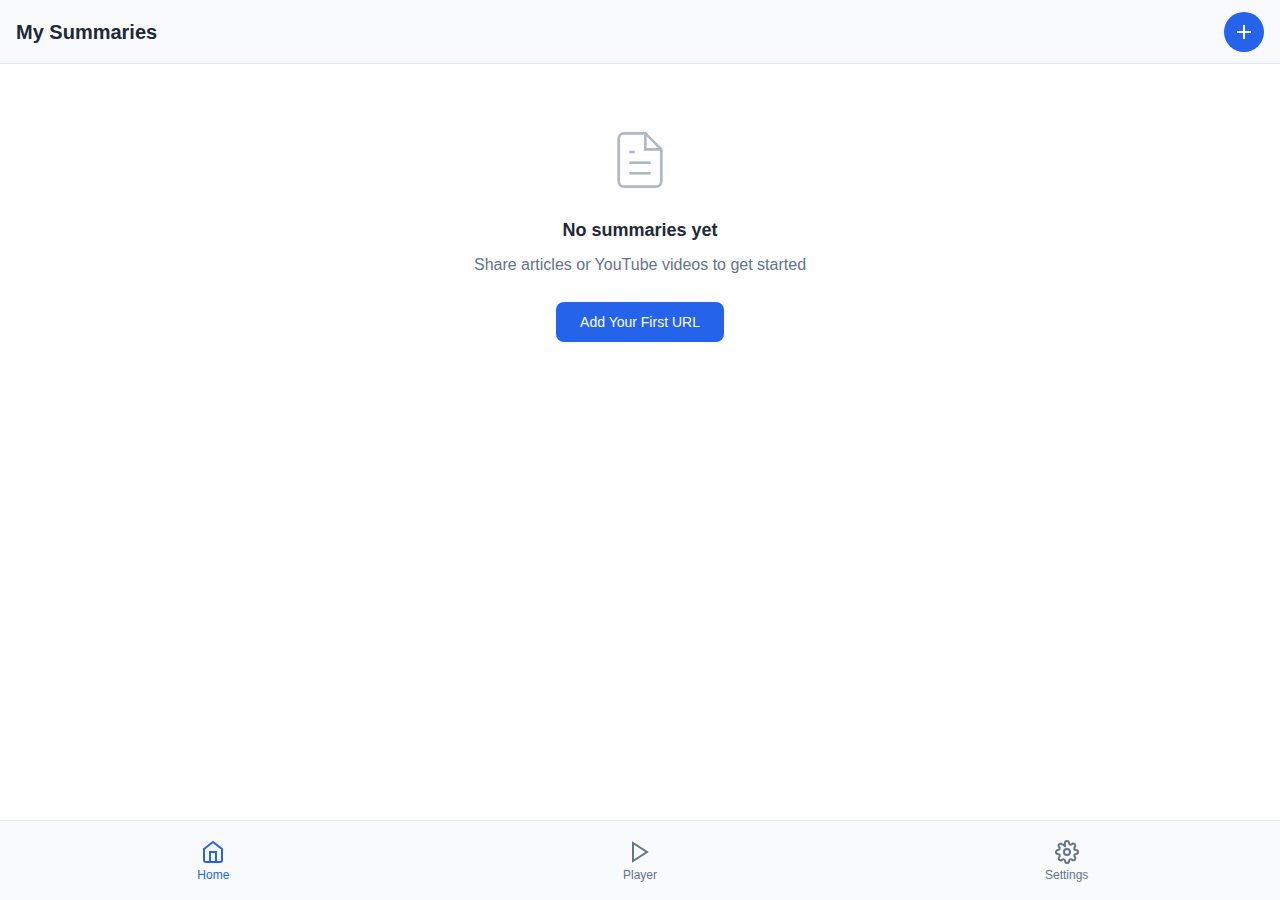
<file: index.html>
<!DOCTYPE html>
<html lang="en">
<head>
    <meta charset="UTF-8">
    <meta name="viewport" content="width=device-width, initial-scale=1.0">
    <meta name="theme-color" content="#2563eb">
    <title>Content Summarizer</title>
    
    <!-- PWA Configuration -->
    <link rel="manifest" href="manifest.json">
    <link rel="icon" type="image/png" sizes="192x192" href="icons/icon-192.png">
    <link rel="icon" type="image/png" sizes="512x512" href="icons/icon-512.png">
    <link rel="apple-touch-icon" href="icons/icon-192.png">
    
    <!-- Styles -->
    <link rel="stylesheet" href="styles.css">
</head>
<body>
    <div id="app">
        <!-- Loading Screen -->
        <div id="loading-screen" class="loading-screen">
            <div class="loading-spinner"></div>
            <p>Loading Content Summarizer...</p>
        </div>

        <!-- Main App Container -->
        <div id="main-app" class="main-app hidden">
            <!-- Header -->
            <header class="app-header">
                <h1 id="page-title">My Summaries</h1>
                <button id="add-url-btn" class="add-btn" title="Add URL">
                    <svg width="24" height="24" viewBox="0 0 24 24" fill="none" stroke="currentColor" stroke-width="2">
                        <line x1="12" y1="5" x2="12" y2="19"></line>
                        <line x1="5" y1="12" x2="19" y2="12"></line>
                    </svg>
                </button>
            </header>

            <!-- Page Content -->
            <main class="page-content">
                <!-- Home Page -->
                <div id="home-page" class="page active">
                    <div class="summaries-container">
                        <div id="summaries-list" class="summaries-list">
                            <!-- Summaries will be populated here -->
                        </div>
                        <div id="empty-state" class="empty-state">
                            <svg width="64" height="64" viewBox="0 0 24 24" fill="none" stroke="currentColor" stroke-width="1">
                                <path d="M14 2H6a2 2 0 0 0-2 2v16a2 2 0 0 0 2 2h12a2 2 0 0 0 2-2V8z"></path>
                                <polyline points="14,2 14,8 20,8"></polyline>
                                <line x1="16" y1="13" x2="8" y2="13"></line>
                                <line x1="16" y1="17" x2="8" y2="17"></line>
                                <polyline points="10,9 9,9 8,9"></polyline>
                            </svg>
                            <h3>No summaries yet</h3>
                            <p>Share articles or YouTube videos to get started</p>
                            <button id="add-first-url" class="btn-primary">Add Your First URL</button>
                        </div>
                    </div>
                </div>

                <!-- Player Page -->
                <div id="player-page" class="page">
                    <div class="player-container">
                        <div class="now-playing">
                            <div id="current-artwork" class="artwork">
                                <svg width="48" height="48" viewBox="0 0 24 24" fill="none" stroke="currentColor" stroke-width="2">
                                    <polygon points="5,3 19,12 5,21"></polygon>
                                </svg>
                            </div>
                            <div class="track-info">
                                <h3 id="current-title">No content playing</h3>
                                <p id="current-source">Select content to play</p>
                            </div>
                        </div>

                        <div class="player-controls">
                            <div class="progress-container">
                                <div id="progress-bar" class="progress-bar">
                                    <div id="progress-fill" class="progress-fill"></div>
                                </div>
                                <div class="time-info">
                                    <span id="current-time">0:00</span>
                                    <span id="total-time">0:00</span>
                                </div>
                            </div>

                            <div class="control-buttons">
                                <button id="prev-btn" class="control-btn" title="Previous">
                                    <svg width="24" height="24" viewBox="0 0 24 24" fill="none" stroke="currentColor" stroke-width="2">
                                        <polygon points="19,20 9,12 19,4"></polygon>
                                        <line x1="5" y1="19" x2="5" y2="5"></line>
                                    </svg>
                                </button>
                                <button id="play-pause-btn" class="control-btn play-btn" title="Play">
                                    <svg id="play-icon" width="32" height="32" viewBox="0 0 24 24" fill="none" stroke="currentColor" stroke-width="2">
                                        <polygon points="5,3 19,12 5,21"></polygon>
                                    </svg>
                                    <svg id="pause-icon" width="32" height="32" viewBox="0 0 24 24" fill="none" stroke="currentColor" stroke-width="2" style="display: none;">
                                        <rect x="6" y="4" width="4" height="16"></rect>
                                        <rect x="14" y="4" width="4" height="16"></rect>
                                    </svg>
                                </button>
                                <button id="next-btn" class="control-btn" title="Next">
                                    <svg width="24" height="24" viewBox="0 0 24 24" fill="none" stroke="currentColor" stroke-width="2">
                                        <polygon points="5,4 15,12 5,20"></polygon>
                                        <line x1="19" y1="5" x2="19" y2="19"></line>
                                    </svg>
                                </button>
                            </div>
                        </div>

                        <div class="playlist-section">
                            <h4>Playlist</h4>
                            <div id="playlist" class="playlist">
                                <!-- Playlist items will be populated here -->
                            </div>
                        </div>
                    </div>
                </div>

                <!-- Settings Page -->
                <div id="settings-page" class="page">
                    <div class="settings-container">
                        <div class="settings-section">
                            <h3>API Configuration</h3>
                            <div class="setting-item">
                                <label for="api-key-input">Gemini API Key</label>
                                <div class="input-group">
                                    <input type="password" id="api-key-input" placeholder="Enter your Gemini API key">
                                    <button id="toggle-api-key" class="toggle-btn" title="Show/Hide">
                                        <svg width="20" height="20" viewBox="0 0 24 24" fill="none" stroke="currentColor" stroke-width="2">
                                            <path d="M1 12s4-8 11-8 11 8 11 8-4 8-11 8-11-8-11-8z"></path>
                                            <circle cx="12" cy="12" r="3"></circle>
                                        </svg>
                                    </button>
                                </div>
                                <button id="save-api-key" class="btn-primary">Save API Key</button>
                                <p class="setting-description">
                                    Get your free API key from <a href="https://makersuite.google.com/app/apikey" target="_blank">Google AI Studio</a>
                                </p>
                            </div>
                        </div>

                        <div class="settings-section">
                            <h3>Voice Settings</h3>
                            <div class="setting-item">
                                <label for="voice-select">Voice</label>
                                <select id="voice-select">
                                    <option value="">Loading voices...</option>
                                </select>
                            </div>
                            <div class="setting-item">
                                <label for="speed-range">Speech Speed: <span id="speed-value">1.0x</span></label>
                                <input type="range" id="speed-range" min="0.5" max="2" step="0.1" value="1">
                            </div>
                            <div class="setting-item">
                                <label for="pitch-range">Pitch: <span id="pitch-value">1.0</span></label>
                                <input type="range" id="pitch-range" min="0.5" max="2" step="0.1" value="1">
                            </div>
                            <button id="test-voice" class="btn-secondary">Test Voice</button>
                        </div>

                        <div class="settings-section">
                            <h3>App Settings</h3>
                            <div class="setting-item">
                                <label class="checkbox-label">
                                    <input type="checkbox" id="auto-play-next">
                                    <span class="checkmark"></span>
                                    Auto-play next summary
                                </label>
                            </div>
                            <div class="setting-item">
                                <label class="checkbox-label">
                                    <input type="checkbox" id="show-notifications">
                                    <span class="checkmark"></span>
                                    Show notifications
                                </label>
                            </div>
                        </div>

                        <div class="settings-section">
                            <h3>About</h3>
                            <div class="setting-item">
                                <p>Content Summarizer v1.0</p>
                                <p>A PWA for summarizing articles and videos</p>
                                <button id="clear-data" class="btn-danger">Clear All Data</button>
                            </div>
                        </div>
                    </div>
                </div>
            </main>

            <!-- Bottom Navigation -->
            <nav class="bottom-nav">
                <button class="nav-item active" data-page="home">
                    <svg width="24" height="24" viewBox="0 0 24 24" fill="none" stroke="currentColor" stroke-width="2">
                        <path d="M3 9l9-7 9 7v11a2 2 0 0 1-2 2H5a2 2 0 0 1-2-2z"></path>
                        <polyline points="9,22 9,12 15,12 15,22"></polyline>
                    </svg>
                    <span>Home</span>
                </button>
                <button class="nav-item" data-page="player">
                    <svg width="24" height="24" viewBox="0 0 24 24" fill="none" stroke="currentColor" stroke-width="2">
                        <polygon points="5,3 19,12 5,21"></polygon>
                    </svg>
                    <span>Player</span>
                </button>
                <button class="nav-item" data-page="settings">
                    <svg width="24" height="24" viewBox="0 0 24 24" fill="none" stroke="currentColor" stroke-width="2">
                        <circle cx="12" cy="12" r="3"></circle>
                        <path d="M19.4 15a1.65 1.65 0 0 0 .33 1.82l.06.06a2 2 0 0 1 0 2.83 2 2 0 0 1-2.83 0l-.06-.06a1.65 1.65 0 0 0-1.82-.33 1.65 1.65 0 0 0-1 1.51V21a2 2 0 0 1-2 2 2 2 0 0 1-2-2v-.09A1.65 1.65 0 0 0 9 19.4a1.65 1.65 0 0 0-1.82.33l-.06.06a2 2 0 0 1-2.83 0 2 2 0 0 1 0-2.83l.06-.06a1.65 1.65 0 0 0 .33-1.82 1.65 1.65 0 0 0-1.51-1H3a2 2 0 0 1-2-2 2 2 0 0 1 2-2h.09A1.65 1.65 0 0 0 4.6 9a1.65 1.65 0 0 0-.33-1.82l-.06-.06a2 2 0 0 1 0-2.83 2 2 0 0 1 2.83 0l.06.06a1.65 1.65 0 0 0 1.82.33H9a1.65 1.65 0 0 0 1 1.51V3a2 2 0 0 1 2-2 2 2 0 0 1 2 2v.09a1.65 1.65 0 0 0 1 1.51 1.65 1.65 0 0 0 1.82-.33l.06-.06a2 2 0 0 1 2.83 0 2 2 0 0 1 0 2.83l-.06.06a1.65 1.65 0 0 0-.33 1.82V9a1.65 1.65 0 0 0 1.51 1H21a2 2 0 0 1 2 2 2 2 0 0 1-2 2h-.09a1.65 1.65 0 0 0-1.51 1z"></path>
                    </svg>
                    <span>Settings</span>
                </button>
            </nav>
        </div>

        <!-- Modals -->
        <div id="url-modal" class="modal hidden">
            <div class="modal-content">
                <div class="modal-header">
                    <h3>Add Content</h3>
                    <button id="close-modal" class="close-btn">
                        <svg width="24" height="24" viewBox="0 0 24 24" fill="none" stroke="currentColor" stroke-width="2">
                            <line x1="18" y1="6" x2="6" y2="18"></line>
                            <line x1="6" y1="6" x2="18" y2="18"></line>
                        </svg>
                    </button>
                </div>
                <div class="modal-body">
                    <div class="input-group">
                        <label for="url-input">Article URL or YouTube Video</label>
                        <input type="url" id="url-input" placeholder="https://example.com/article or https://youtube.com/watch?v=...">
                    </div>
                    <div id="url-error" class="error-message hidden"></div>
                </div>
                <div class="modal-footer">
                    <button id="cancel-url" class="btn-secondary">Cancel</button>
                    <button id="process-url" class="btn-primary">Process URL</button>
                </div>
            </div>
        </div>

        <!-- Processing Modal -->
        <div id="processing-modal" class="modal hidden">
            <div class="modal-content">
                <div class="modal-body text-center">
                    <div class="loading-spinner"></div>
                    <h3 id="processing-title">Processing Content</h3>
                    <p id="processing-message">Extracting content...</p>
                </div>
            </div>
        </div>

        <!-- Toast Notifications -->
        <div id="toast-container" class="toast-container"></div>
    </div>

    <!-- Scripts -->
    <script src="js/config.js"></script>
    <script src="js/storage.js"></script>
    <script src="js/gemini.js"></script>
    <script src="js/content-processor.js"></script>
    <script src="js/tts-manager.js"></script>
    <script src="js/ui-manager.js"></script>
    <script src="js/app.js"></script>
    
    <!-- Service Worker Registration -->
    <script>
        window.addEventListener('load', async () => {
            // Use the PWA config for proper registration
            if (window.pwaConfig) {
                await window.pwaConfig.registerServiceWorker();
                await window.pwaConfig.updateManifest();
            } else {
                // Fallback registration
                if ('serviceWorker' in navigator) {
                    try {
                        const registration = await navigator.serviceWorker.register('./sw.js', {
                            scope: './'
                        });
                        console.log('SW registered (fallback):', registration.scope);
                    } catch (error) {
                        console.log('SW registration failed:', error);
                    }
                }
            }
        });
    </script>
</body>
</html>
</file>
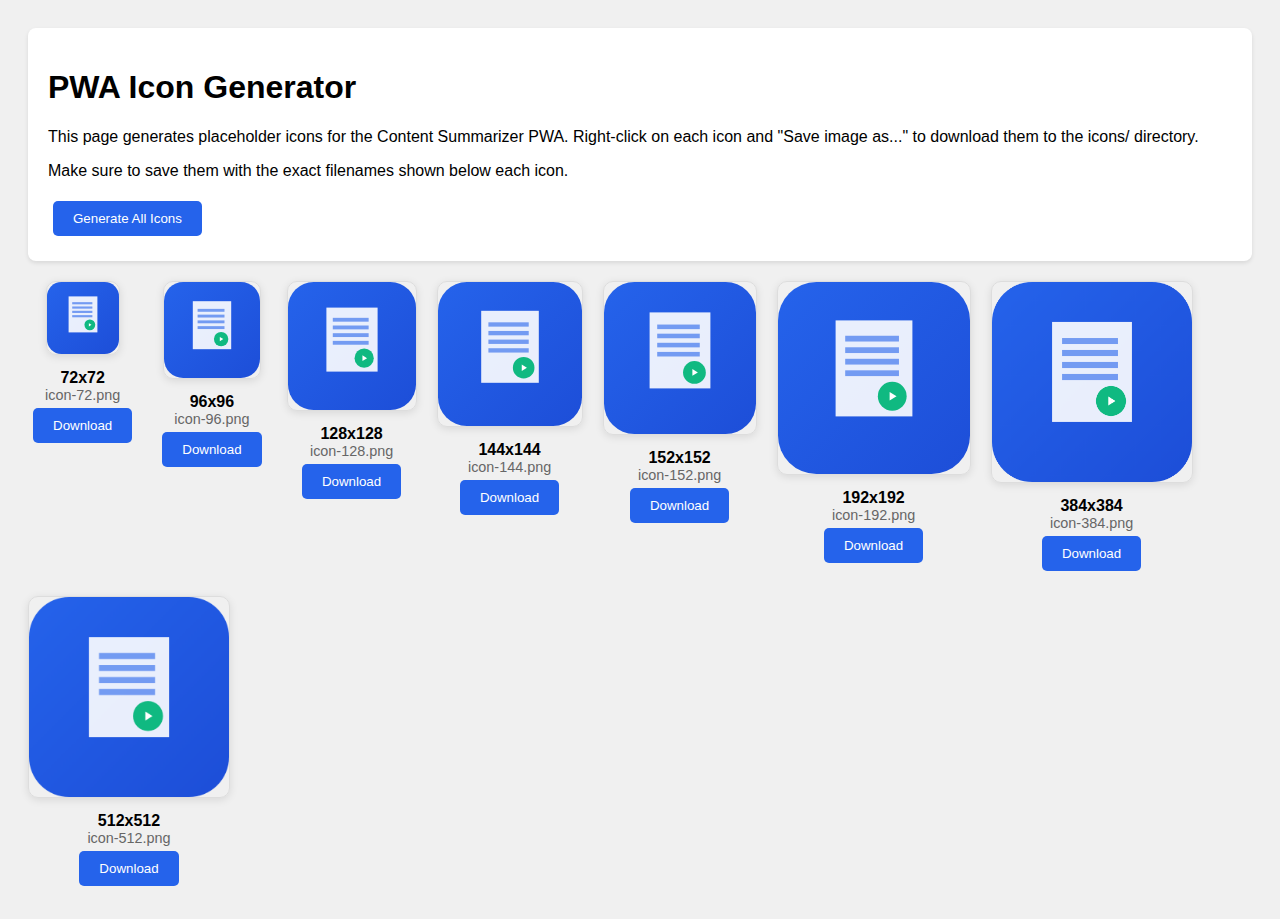
<file: generate-icons.html>
<!DOCTYPE html>
<html lang="en">
<head>
    <meta charset="UTF-8">
    <meta name="viewport" content="width=device-width, initial-scale=1.0">
    <title>Icon Generator</title>
    <style>
        body {
            font-family: Arial, sans-serif;
            padding: 20px;
            background: #f0f0f0;
        }
        .icon-container {
            display: flex;
            flex-wrap: wrap;
            gap: 20px;
            margin-top: 20px;
        }
        .icon {
            background: linear-gradient(135deg, #2563eb, #1d4ed8);
            color: white;
            display: flex;
            align-items: center;
            justify-content: center;
            font-weight: bold;
            border-radius: 20%;
            box-shadow: 0 4px 8px rgba(0,0,0,0.2);
            position: relative;
            overflow: hidden;
        }
        .icon::before {
            content: '';
            position: absolute;
            top: 20%;
            left: 20%;
            right: 20%;
            bottom: 20%;
            background: rgba(255,255,255,0.1);
            border-radius: 10%;
        }
        .icon-text {
            font-size: 0.8em;
            text-align: center;
            z-index: 1;
            text-shadow: 0 1px 2px rgba(0,0,0,0.3);
        }
        button {
            background: #2563eb;
            color: white;
            border: none;
            padding: 10px 20px;
            border-radius: 5px;
            cursor: pointer;
            margin: 5px;
        }
        button:hover {
            background: #1d4ed8;
        }
        .instructions {
            background: white;
            padding: 20px;
            border-radius: 8px;
            margin-bottom: 20px;
            box-shadow: 0 2px 4px rgba(0,0,0,0.1);
        }
    </style>
</head>
<body>
    <div class="instructions">
        <h1>PWA Icon Generator</h1>
        <p>This page generates placeholder icons for the Content Summarizer PWA. Right-click on each icon and "Save image as..." to download them to the icons/ directory.</p>
        <p>Make sure to save them with the exact filenames shown below each icon.</p>
        <button onclick="generateAllIcons()">Generate All Icons</button>
    </div>

    <div class="icon-container" id="iconContainer">
        <!-- Icons will be generated here -->
    </div>

    <script>
        const iconSizes = [
            { size: 72, filename: 'icon-72.png' },
            { size: 96, filename: 'icon-96.png' },
            { size: 128, filename: 'icon-128.png' },
            { size: 144, filename: 'icon-144.png' },
            { size: 152, filename: 'icon-152.png' },
            { size: 192, filename: 'icon-192.png' },
            { size: 384, filename: 'icon-384.png' },
            { size: 512, filename: 'icon-512.png' }
        ];

        function generateIcon(size, filename) {
            const canvas = document.createElement('canvas');
            canvas.width = size;
            canvas.height = size;
            const ctx = canvas.getContext('2d');

            // Create gradient background
            const gradient = ctx.createLinearGradient(0, 0, size, size);
            gradient.addColorStop(0, '#2563eb');
            gradient.addColorStop(1, '#1d4ed8');
            
            // Draw background with rounded corners
            const radius = size * 0.2;
            ctx.fillStyle = gradient;
            ctx.beginPath();
            ctx.roundRect(0, 0, size, size, radius);
            ctx.fill();

            // Draw document icon
            const docWidth = size * 0.4;
            const docHeight = size * 0.5;
            const docX = (size - docWidth) / 2;
            const docY = size * 0.2;

            ctx.fillStyle = 'rgba(255, 255, 255, 0.9)';
            ctx.fillRect(docX, docY, docWidth, docHeight);

            // Draw document lines
            ctx.fillStyle = 'rgba(37, 99, 235, 0.6)';
            const lineHeight = size * 0.03;
            const lineSpacing = size * 0.06;
            for (let i = 0; i < 4; i++) {
                ctx.fillRect(docX + size * 0.05, docY + size * 0.08 + i * lineSpacing, docWidth * 0.7, lineHeight);
            }

            // Draw play button overlay
            const playSize = size * 0.15;
            const playX = docX + docWidth - playSize * 0.7;
            const playY = docY + docHeight - playSize * 0.7;

            ctx.fillStyle = '#10b981';
            ctx.beginPath();
            ctx.arc(playX, playY, playSize / 2, 0, 2 * Math.PI);
            ctx.fill();

            // Draw play triangle
            ctx.fillStyle = 'white';
            ctx.beginPath();
            const triangleSize = playSize * 0.3;
            ctx.moveTo(playX - triangleSize * 0.3, playY - triangleSize * 0.5);
            ctx.lineTo(playX - triangleSize * 0.3, playY + triangleSize * 0.5);
            ctx.lineTo(playX + triangleSize * 0.5, playY);
            ctx.closePath();
            ctx.fill();

            return canvas.toDataURL('image/png');
        }

        function createIconElement(size, filename) {
            const container = document.createElement('div');
            container.style.textAlign = 'center';

            const img = document.createElement('img');
            img.src = generateIcon(size, filename);
            img.style.width = Math.min(size, 200) + 'px';
            img.style.height = Math.min(size, 200) + 'px';
            img.style.border = '1px solid #ddd';
            img.style.borderRadius = '10px';
            img.style.boxShadow = '0 2px 8px rgba(0,0,0,0.1)';

            const label = document.createElement('div');
            label.textContent = `${size}x${size}`;
            label.style.marginTop = '10px';
            label.style.fontWeight = 'bold';

            const filename_label = document.createElement('div');
            filename_label.textContent = filename;
            filename_label.style.fontSize = '0.9em';
            filename_label.style.color = '#666';

            const downloadBtn = document.createElement('button');
            downloadBtn.textContent = 'Download';
            downloadBtn.onclick = () => downloadIcon(img.src, filename);

            container.appendChild(img);
            container.appendChild(label);
            container.appendChild(filename_label);
            container.appendChild(downloadBtn);

            return container;
        }

        function downloadIcon(dataUrl, filename) {
            const link = document.createElement('a');
            link.download = filename;
            link.href = dataUrl;
            link.click();
        }

        function generateAllIcons() {
            const container = document.getElementById('iconContainer');
            container.innerHTML = '';

            iconSizes.forEach(({ size, filename }) => {
                const iconElement = createIconElement(size, filename);
                container.appendChild(iconElement);
            });
        }

        // Add roundRect polyfill for older browsers
        if (!CanvasRenderingContext2D.prototype.roundRect) {
            CanvasRenderingContext2D.prototype.roundRect = function(x, y, width, height, radius) {
                this.beginPath();
                this.moveTo(x + radius, y);
                this.lineTo(x + width - radius, y);
                this.quadraticCurveTo(x + width, y, x + width, y + radius);
                this.lineTo(x + width, y + height - radius);
                this.quadraticCurveTo(x + width, y + height, x + width - radius, y + height);
                this.lineTo(x + radius, y + height);
                this.quadraticCurveTo(x, y + height, x, y + height - radius);
                this.lineTo(x, y + radius);
                this.quadraticCurveTo(x, y, x + radius, y);
                this.closePath();
            };
        }

        // Generate icons on page load
        generateAllIcons();
    </script>
</body>
</html>
</file>
<file: styles.css>
/* CSS Variables */
:root {
  --primary-color: #2563eb;
  --primary-dark: #1d4ed8;
  --secondary-color: #64748b;
  --success-color: #10b981;
  --warning-color: #f59e0b;
  --error-color: #ef4444;
  --background-color: #ffffff;
  --surface-color: #f8fafc;
  --text-primary: #1e293b;
  --text-secondary: #64748b;
  --border-color: #e2e8f0;
  --shadow: 0 1px 3px 0 rgba(0, 0, 0, 0.1), 0 1px 2px 0 rgba(0, 0, 0, 0.06);
  --shadow-lg: 0 10px 15px -3px rgba(0, 0, 0, 0.1), 0 4px 6px -2px rgba(0, 0, 0, 0.05);
  --border-radius: 8px;
  --header-height: 64px;
  --nav-height: 80px;
  --content-padding: 16px;
}

/* Dark mode support */
@media (prefers-color-scheme: dark) {
  :root {
    --background-color: #0f172a;
    --surface-color: #1e293b;
    --text-primary: #f1f5f9;
    --text-secondary: #94a3b8;
    --border-color: #334155;
  }
}

/* Reset and base styles */
* {
  margin: 0;
  padding: 0;
  box-sizing: border-box;
}

body {
  font-family: -apple-system, BlinkMacSystemFont, 'Segoe UI', Roboto, Oxygen, Ubuntu, Cantarell, sans-serif;
  background-color: var(--background-color);
  color: var(--text-primary);
  line-height: 1.6;
  overflow-x: hidden;
}

/* App Layout */
#app {
  min-height: 100vh;
  display: flex;
  flex-direction: column;
}

.main-app {
  display: flex;
  flex-direction: column;
  min-height: 100vh;
}

.hidden {
  display: none !important;
}

/* Loading Screen */
.loading-screen {
  display: flex;
  flex-direction: column;
  align-items: center;
  justify-content: center;
  min-height: 100vh;
  background-color: var(--background-color);
}

.loading-spinner {
  width: 40px;
  height: 40px;
  border: 4px solid var(--border-color);
  border-top: 4px solid var(--primary-color);
  border-radius: 50%;
  animation: spin 1s linear infinite;
  margin-bottom: 16px;
}

@keyframes spin {
  0% { transform: rotate(0deg); }
  100% { transform: rotate(360deg); }
}

/* Header */
.app-header {
  height: var(--header-height);
  background-color: var(--surface-color);
  border-bottom: 1px solid var(--border-color);
  display: flex;
  align-items: center;
  justify-content: space-between;
  padding: 0 var(--content-padding);
  position: sticky;
  top: 0;
  z-index: 100;
}

.app-header h1 {
  font-size: 1.25rem;
  font-weight: 600;
  color: var(--text-primary);
}

.add-btn {
  width: 40px;
  height: 40px;
  border-radius: 50%;
  background-color: var(--primary-color);
  color: white;
  border: none;
  display: flex;
  align-items: center;
  justify-content: center;
  cursor: pointer;
  transition: background-color 0.2s;
}

.add-btn:hover {
  background-color: var(--primary-dark);
}

/* Page Content */
.page-content {
  flex: 1;
  padding-bottom: var(--nav-height);
  overflow-y: auto;
}

.page {
  display: none;
  padding: var(--content-padding);
  min-height: calc(100vh - var(--header-height) - var(--nav-height));
}

.page.active {
  display: block;
}

/* Home Page */
.summaries-container {
  max-width: 800px;
  margin: 0 auto;
}

.summaries-list {
  display: flex;
  flex-direction: column;
  gap: 16px;
}

.summary-card {
  background-color: var(--surface-color);
  border: 1px solid var(--border-color);
  border-radius: var(--border-radius);
  padding: 16px;
  box-shadow: var(--shadow);
  transition: transform 0.2s, box-shadow 0.2s;
}

.summary-card:hover {
  transform: translateY(-2px);
  box-shadow: var(--shadow-lg);
}

.summary-header {
  display: flex;
  align-items: flex-start;
  gap: 12px;
  margin-bottom: 12px;
}

.summary-icon {
  width: 40px;
  height: 40px;
  border-radius: var(--border-radius);
  background-color: var(--primary-color);
  color: white;
  display: flex;
  align-items: center;
  justify-content: center;
  flex-shrink: 0;
}

.summary-info {
  flex: 1;
  min-width: 0;
}

.summary-title {
  font-size: 1rem;
  font-weight: 600;
  margin-bottom: 4px;
  color: var(--text-primary);
  display: -webkit-box;
  -webkit-line-clamp: 2;
  -webkit-box-orient: vertical;
  overflow: hidden;
}

.summary-meta {
  display: flex;
  align-items: center;
  gap: 12px;
  font-size: 0.875rem;
  color: var(--text-secondary);
}

.summary-type {
  background-color: var(--primary-color);
  color: white;
  padding: 2px 8px;
  border-radius: 12px;
  font-size: 0.75rem;
  font-weight: 500;
}

.summary-content {
  font-size: 0.875rem;
  color: var(--text-secondary);
  line-height: 1.5;
  display: -webkit-box;
  -webkit-line-clamp: 3;
  -webkit-box-orient: vertical;
  overflow: hidden;
  margin-bottom: 12px;
}

.summary-actions {
  display: flex;
  gap: 8px;
  flex-wrap: wrap;
}

/* Empty State */
.empty-state {
  text-align: center;
  padding: 48px 24px;
  color: var(--text-secondary);
}

.empty-state svg {
  margin-bottom: 16px;
  opacity: 0.5;
}

.empty-state h3 {
  font-size: 1.125rem;
  margin-bottom: 8px;
  color: var(--text-primary);
}

.empty-state p {
  margin-bottom: 24px;
}

/* Player Page */
.player-container {
  max-width: 600px;
  margin: 0 auto;
}

.now-playing {
  display: flex;
  align-items: center;
  gap: 16px;
  background-color: var(--surface-color);
  border: 1px solid var(--border-color);
  border-radius: var(--border-radius);
  padding: 20px;
  margin-bottom: 24px;
}

.artwork {
  width: 80px;
  height: 80px;
  border-radius: var(--border-radius);
  background-color: var(--primary-color);
  color: white;
  display: flex;
  align-items: center;
  justify-content: center;
  flex-shrink: 0;
}

.track-info {
  flex: 1;
  min-width: 0;
}

.track-info h3 {
  font-size: 1.125rem;
  font-weight: 600;
  margin-bottom: 4px;
  display: -webkit-box;
  -webkit-line-clamp: 2;
  -webkit-box-orient: vertical;
  overflow: hidden;
}

.track-info p {
  color: var(--text-secondary);
  font-size: 0.875rem;
}

.player-controls {
  background-color: var(--surface-color);
  border: 1px solid var(--border-color);
  border-radius: var(--border-radius);
  padding: 24px;
  margin-bottom: 24px;
}

.progress-container {
  margin-bottom: 20px;
}

.progress-bar {
  width: 100%;
  height: 4px;
  background-color: var(--border-color);
  border-radius: 2px;
  overflow: hidden;
  margin-bottom: 8px;
}

.progress-fill {
  height: 100%;
  background-color: var(--primary-color);
  width: 0%;
  transition: width 0.1s;
}

.time-info {
  display: flex;
  justify-content: space-between;
  font-size: 0.875rem;
  color: var(--text-secondary);
}

.control-buttons {
  display: flex;
  align-items: center;
  justify-content: center;
  gap: 16px;
}

.control-btn {
  width: 48px;
  height: 48px;
  border-radius: 50%;
  border: 1px solid var(--border-color);
  background-color: var(--background-color);
  color: var(--text-primary);
  display: flex;
  align-items: center;
  justify-content: center;
  cursor: pointer;
  transition: all 0.2s;
}

.control-btn:hover {
  background-color: var(--surface-color);
  transform: scale(1.05);
}

.play-btn {
  width: 64px;
  height: 64px;
  background-color: var(--primary-color);
  color: white;
  border-color: var(--primary-color);
}

.play-btn:hover {
  background-color: var(--primary-dark);
}

/* Playlist */
.playlist-section h4 {
  margin-bottom: 16px;
  color: var(--text-primary);
}

.playlist {
  display: flex;
  flex-direction: column;
  gap: 8px;
}

.playlist-item {
  display: flex;
  align-items: center;
  gap: 12px;
  padding: 12px;
  background-color: var(--surface-color);
  border: 1px solid var(--border-color);
  border-radius: var(--border-radius);
  cursor: pointer;
  transition: background-color 0.2s;
}

.playlist-item:hover {
  background-color: var(--border-color);
}

.playlist-item.active {
  background-color: var(--primary-color);
  color: white;
  border-color: var(--primary-color);
}

.playlist-item.active .playlist-meta {
  color: rgba(255, 255, 255, 0.8);
}

.playlist-icon {
  width: 32px;
  height: 32px;
  border-radius: 4px;
  background-color: var(--primary-color);
  color: white;
  display: flex;
  align-items: center;
  justify-content: center;
  flex-shrink: 0;
}

.playlist-info {
  flex: 1;
  min-width: 0;
}

.playlist-title {
  font-size: 0.875rem;
  font-weight: 500;
  margin-bottom: 2px;
  display: -webkit-box;
  -webkit-line-clamp: 1;
  -webkit-box-orient: vertical;
  overflow: hidden;
}

.playlist-meta {
  font-size: 0.75rem;
  color: var(--text-secondary);
}

/* Settings Page */
.settings-container {
  max-width: 600px;
  margin: 0 auto;
}

.settings-section {
  background-color: var(--surface-color);
  border: 1px solid var(--border-color);
  border-radius: var(--border-radius);
  padding: 24px;
  margin-bottom: 24px;
}

.settings-section h3 {
  font-size: 1.125rem;
  font-weight: 600;
  margin-bottom: 20px;
  color: var(--text-primary);
}

.setting-item {
  margin-bottom: 20px;
}

.setting-item:last-child {
  margin-bottom: 0;
}

.setting-item label {
  display: block;
  font-size: 0.875rem;
  font-weight: 500;
  margin-bottom: 8px;
  color: var(--text-primary);
}

.input-group {
  display: flex;
  gap: 8px;
  margin-bottom: 12px;
}

.input-group input {
  flex: 1;
}

.toggle-btn {
  width: 40px;
  height: 40px;
  border: 1px solid var(--border-color);
  background-color: var(--background-color);
  border-radius: var(--border-radius);
  display: flex;
  align-items: center;
  justify-content: center;
  cursor: pointer;
  color: var(--text-secondary);
}

.toggle-btn:hover {
  background-color: var(--surface-color);
}

.setting-description {
  font-size: 0.75rem;
  color: var(--text-secondary);
  margin-top: 8px;
}

.setting-description a {
  color: var(--primary-color);
  text-decoration: none;
}

.setting-description a:hover {
  text-decoration: underline;
}

/* Checkbox */
.checkbox-label {
  display: flex !important;
  align-items: center;
  gap: 12px;
  cursor: pointer;
  margin-bottom: 0 !important;
}

.checkbox-label input[type="checkbox"] {
  display: none;
}

.checkmark {
  width: 20px;
  height: 20px;
  border: 2px solid var(--border-color);
  border-radius: 4px;
  display: flex;
  align-items: center;
  justify-content: center;
  transition: all 0.2s;
}

.checkbox-label input[type="checkbox"]:checked + .checkmark {
  background-color: var(--primary-color);
  border-color: var(--primary-color);
}

.checkbox-label input[type="checkbox"]:checked + .checkmark::after {
  content: '✓';
  color: white;
  font-size: 14px;
  font-weight: bold;
}

/* Form Elements */
input[type="text"],
input[type="url"],
input[type="password"],
select,
textarea {
  width: 100%;
  padding: 12px;
  border: 1px solid var(--border-color);
  border-radius: var(--border-radius);
  background-color: var(--background-color);
  color: var(--text-primary);
  font-size: 1rem;
  transition: border-color 0.2s;
}

input[type="text"]:focus,
input[type="url"]:focus,
input[type="password"]:focus,
select:focus,
textarea:focus {
  outline: none;
  border-color: var(--primary-color);
}

input[type="range"] {
  width: 100%;
  height: 6px;
  border-radius: 3px;
  background-color: var(--border-color);
  outline: none;
  -webkit-appearance: none;
}

input[type="range"]::-webkit-slider-thumb {
  -webkit-appearance: none;
  width: 20px;
  height: 20px;
  border-radius: 50%;
  background-color: var(--primary-color);
  cursor: pointer;
}

input[type="range"]::-moz-range-thumb {
  width: 20px;
  height: 20px;
  border-radius: 50%;
  background-color: var(--primary-color);
  cursor: pointer;
  border: none;
}

/* Buttons */
.btn-primary,
.btn-secondary,
.btn-danger {
  padding: 12px 24px;
  border-radius: var(--border-radius);
  font-size: 0.875rem;
  font-weight: 500;
  cursor: pointer;
  transition: all 0.2s;
  border: none;
  display: inline-flex;
  align-items: center;
  justify-content: center;
  gap: 8px;
  text-decoration: none;
}

.btn-primary {
  background-color: var(--primary-color);
  color: white;
}

.btn-primary:hover {
  background-color: var(--primary-dark);
}

.btn-secondary {
  background-color: var(--background-color);
  color: var(--text-primary);
  border: 1px solid var(--border-color);
}

.btn-secondary:hover {
  background-color: var(--surface-color);
}

.btn-danger {
  background-color: var(--error-color);
  color: white;
}

.btn-danger:hover {
  background-color: #dc2626;
}

.btn-small {
  padding: 6px 12px;
  font-size: 0.75rem;
}

/* Bottom Navigation */
.bottom-nav {
  position: fixed;
  bottom: 0;
  left: 0;
  right: 0;
  height: var(--nav-height);
  background-color: var(--surface-color);
  border-top: 1px solid var(--border-color);
  display: flex;
  z-index: 100;
}

.nav-item {
  flex: 1;
  display: flex;
  flex-direction: column;
  align-items: center;
  justify-content: center;
  gap: 4px;
  background: none;
  border: none;
  color: var(--text-secondary);
  cursor: pointer;
  transition: color 0.2s;
  padding: 8px;
}

.nav-item.active {
  color: var(--primary-color);
}

.nav-item span {
  font-size: 0.75rem;
  font-weight: 500;
}

/* Modals */
.modal {
  position: fixed;
  top: 0;
  left: 0;
  right: 0;
  bottom: 0;
  background-color: rgba(0, 0, 0, 0.5);
  display: flex;
  align-items: center;
  justify-content: center;
  z-index: 1000;
  padding: 16px;
}

.modal-content {
  background-color: var(--background-color);
  border-radius: var(--border-radius);
  max-width: 500px;
  width: 100%;
  max-height: 90vh;
  overflow-y: auto;
  box-shadow: var(--shadow-lg);
}

.modal-header {
  display: flex;
  align-items: center;
  justify-content: space-between;
  padding: 20px 24px 0;
  margin-bottom: 20px;
}

.modal-header h3 {
  font-size: 1.25rem;
  font-weight: 600;
  color: var(--text-primary);
}

.close-btn {
  width: 32px;
  height: 32px;
  border-radius: 50%;
  background: none;
  border: none;
  color: var(--text-secondary);
  cursor: pointer;
  display: flex;
  align-items: center;
  justify-content: center;
  transition: background-color 0.2s;
}

.close-btn:hover {
  background-color: var(--surface-color);
}

.modal-body {
  padding: 0 24px 20px;
}

.modal-footer {
  display: flex;
  gap: 12px;
  justify-content: flex-end;
  padding: 0 24px 24px;
}

.text-center {
  text-align: center;
}

/* Error Messages */
.error-message {
  background-color: #fef2f2;
  color: var(--error-color);
  padding: 12px;
  border-radius: var(--border-radius);
  font-size: 0.875rem;
  margin-top: 8px;
  border: 1px solid #fecaca;
}

/* Toast Notifications */
.toast-container {
  position: fixed;
  top: 20px;
  right: 20px;
  z-index: 1100;
  display: flex;
  flex-direction: column;
  gap: 8px;
}

.toast {
  background-color: var(--surface-color);
  border: 1px solid var(--border-color);
  border-radius: var(--border-radius);
  padding: 16px;
  box-shadow: var(--shadow-lg);
  max-width: 300px;
  animation: slideIn 0.3s ease-out;
}

.toast.success {
  border-color: var(--success-color);
  background-color: #f0fdf4;
  color: #166534;
}

.toast.error {
  border-color: var(--error-color);
  background-color: #fef2f2;
  color: #991b1b;
}

.toast.warning {
  border-color: var(--warning-color);
  background-color: #fffbeb;
  color: #92400e;
}

@keyframes slideIn {
  from {
    transform: translateX(100%);
    opacity: 0;
  }
  to {
    transform: translateX(0);
    opacity: 1;
  }
}

/* Responsive Design */
@media (max-width: 768px) {
  :root {
    --content-padding: 12px;
  }
  
  .modal {
    padding: 8px;
  }
  
  .modal-content {
    margin: 0;
  }
  
  .summary-actions {
    flex-direction: column;
  }
  
  .control-buttons {
    gap: 12px;
  }
  
  .control-btn {
    width: 44px;
    height: 44px;
  }
  
  .play-btn {
    width: 56px;
    height: 56px;
  }
}

@media (max-width: 480px) {
  .app-header h1 {
    font-size: 1.125rem;
  }
  
  .now-playing {
    flex-direction: column;
    text-align: center;
  }
  
  .artwork {
    width: 120px;
    height: 120px;
  }
  
  .modal-footer {
    flex-direction: column;
  }
  
  .toast-container {
    left: 8px;
    right: 8px;
    top: 8px;
  }
  
  .toast {
    max-width: none;
  }
}
</file>
